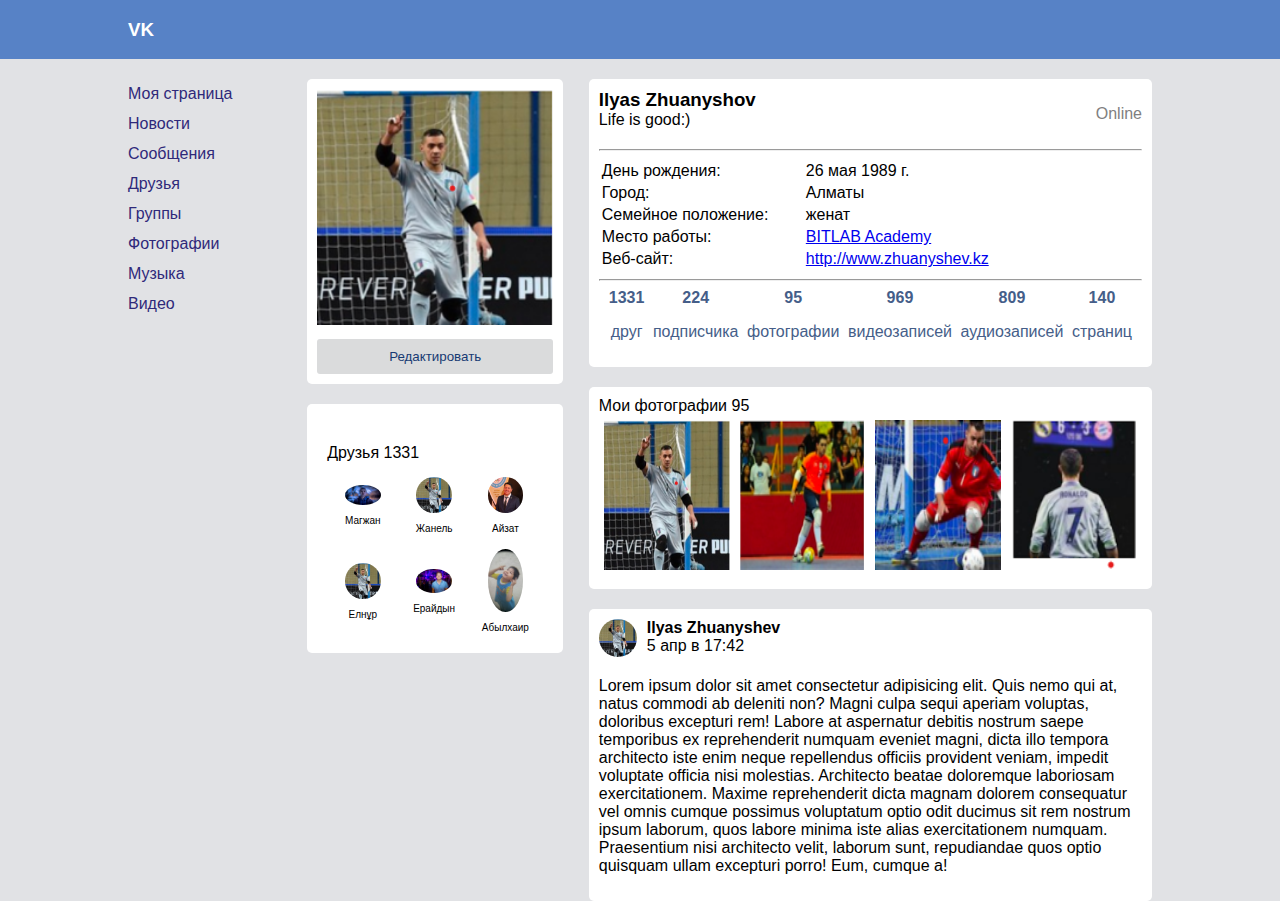
<file: src/SprintTask2/index.html>
<!DOCTYPE html>
<html>
<head>
  <title>VK profile</title>
  <link rel="stylesheet" href="style.css">
</head>
<body>
<div class="navbar">
  <div class="content">
    <div class="logo">
      <h3>VK</h3>
    </div>

  </div>
</div>
<div class="background_color">
  <div class="content">
    <div class="info">
      <div class="pages">
        <a href="index.html">Моя страница</a><br>
        <a href="#">Новости</a><br>
        <a href="#">Сообщения</a><br>
        <a href="#">Друзья</a><br>
        <a href="#">Группы</a><br>
        <a href="#">Фотографии</a><br>
        <a href="#">Музыка</a><br>
        <a href="#">Видео</a><br>
      </div>
      <div class="profil">
        <div class="profil_img">
          <div><img src="profil_photo.png" alt=""></div>
          <button>Редактировать</button>
        </div>
        <div class="friends_list">
          <div class="info">Друзья 1331</div>
          <div class="photo">
            <div>
              <img src="magzhan.jpg" alt="">
              Магжан
            </div>
            <div>
              <img src="profil_photo.png" alt="">
              Жанель
            </div>
            <div>
              <img src="aizat.jpg" alt="">
              Айзат
            </div>
            <div>
              <img src="profil_photo.png" alt="">
              Елнұр
            </div>
            <div>
              <img src="JqV-36pUsJc.jpg" alt="">
              Ерайдын
            </div>
            <div>
              <img src="F1sTdlANqx4.jpg" alt="">
              Абылхаир
            </div>
          </div>
        </div>
      </div>
      <div class="posts">
        <div class="profil_post">
          <div class="name">
            <div>
              <h3>Ilyas Zhuanyshov</h3>
              Life is good:)
            </div>
            <div id="status"><p>Online</p></div>
          </div>
          <hr>
          <div class="info_table">
            <table>
              <tr>
                <td>День рождения:</td>
                <td>26 мая 1989 г.</td>
              </tr>
              <tr>
                <td>Город:</td>
                <td>Алматы</td>
              </tr>
              <tr>
                <td>Семейное положение:</td>
                <td>женат</td>
              </tr>
              <tr>
                <td>Место работы:</td>
                <td> <a href="#">BITLAB Academy</a></td>
              </tr>
              <tr>
                <td>Веб-сайт:</td>
                <td><a href="#">http://www.zhuanyshev.kz</a></td>
              </tr>
            </table>
          </div>
          <hr>
          <div class="info_number">
            <div>
              <b>1331</b>
              <p>друг</p>
            </div>
            <div>
              <b>224</b>
              <p>подписчика</p>
            </div>
            <div>
              <b>95</b>
              <p>фотографии</p>
            </div>
            <div>
              <b>969</b>
              <p>видеозаписей</p>
            </div>
            <div>
              <b>809</b>
              <p>аудиозаписей</p>
            </div>
            <div>
              <b>140</b>
              <p>страниц</p>
            </div>
          </div>
        </div>

        <div class="my_photos">
          <div> <a href="#">Мои фотографии 95</a></div>
          <div class="images">
            <div><img src="profil_photo.png" alt=""></div>
            <div><img src="my_photo2.png" alt=""></div>
            <div><img src="profil_photo_3.png" alt=""></div>
            <div><img src="profil_photo_4.png" alt=""></div>
          </div>
        </div>
        <div class="my_post">
          <div class="my_post_profil">
            <div class="post_img"><img src="profil_photo.png" alt=""></div>
            <div>
              <b>Ilyas Zhuanyshev</b><br>
              5 апр в 17:42
            </div>
          </div>
          <div>
            <p>Lorem ipsum dolor sit amet consectetur adipisicing elit. Quis nemo qui at, natus commodi ab deleniti non? Magni culpa sequi aperiam voluptas, doloribus excepturi rem! Labore at aspernatur debitis nostrum saepe temporibus ex reprehenderit numquam eveniet magni, dicta illo tempora architecto iste enim neque repellendus officiis provident veniam, impedit voluptate officia nisi molestias. Architecto beatae doloremque laboriosam exercitationem. Maxime reprehenderit dicta magnam dolorem consequatur vel omnis cumque possimus voluptatum optio odit ducimus sit rem nostrum ipsum laborum, quos labore minima iste alias exercitationem numquam. Praesentium nisi architecto velit, laborum sunt, repudiandae quos optio quisquam ullam excepturi porro! Eum, cumque a!</p>
          </div>
        </div>
      </div>
    </div>
  </div>
</div>
</body>
</html>
</file>
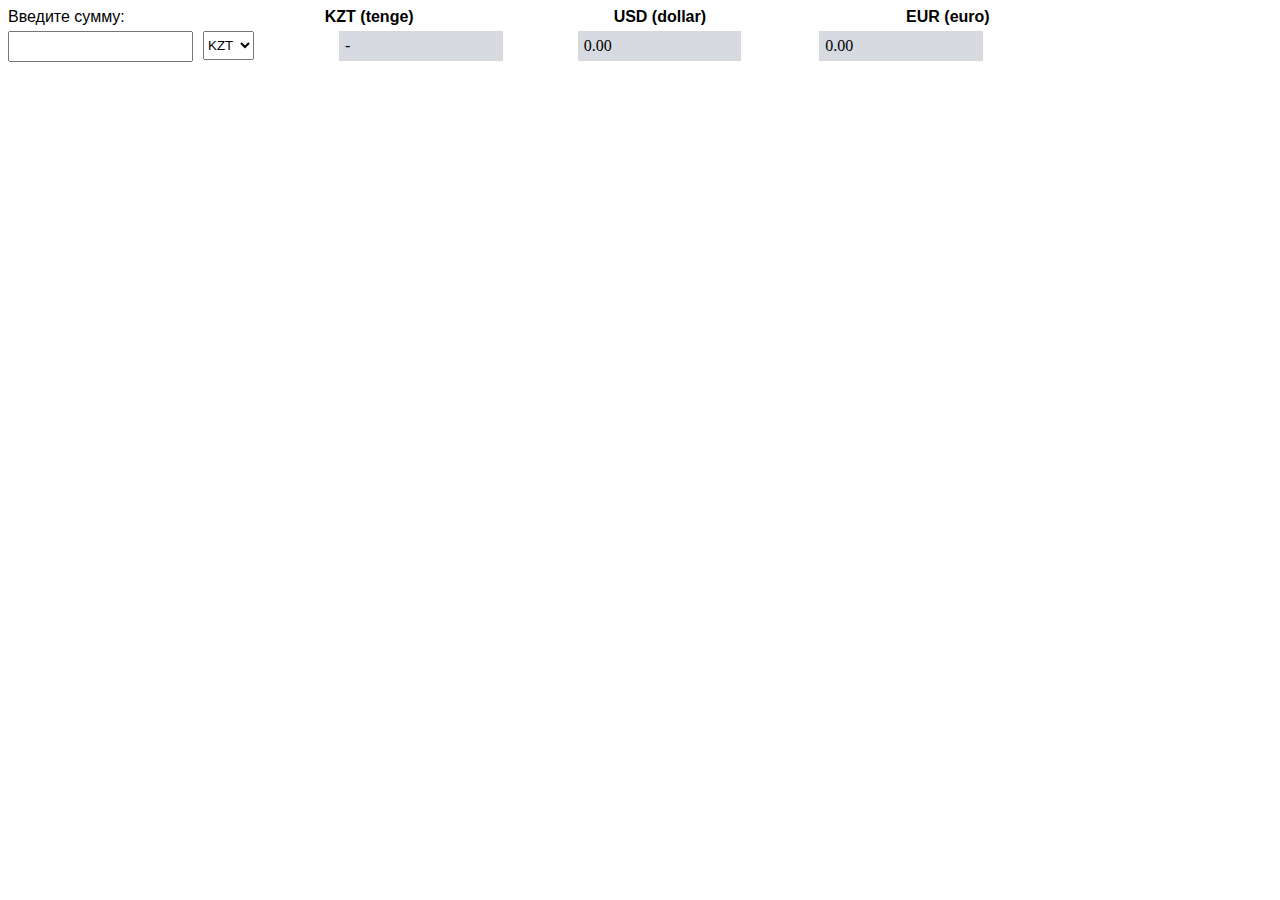
<file: src/SprintTask3/index.html>
<!DOCTYPE html>
<html lang="en">
<head>
  <meta charset="UTF-8">
  <meta http-equiv="X-UA-Compatible" content="IE=edge">
  <meta name="viewport" content="width=device-width, initial-scale=1.0">
  <title>Document</title>
</head>
<body>
<div style="display:flex; flex-direction: row; font-family: Arial, Helvetica, sans-serif; ">
  <p style="margin: 0px;">Введите cумму:</p>
  <b style="margin-left: 200px;">KZT (tenge)</b>
  <b style="margin-left: 200px;">USD (dollar)</b>
  <b style="margin-left: 200px;">EUR (euro)</b>
</div>

<div style="display:flex;">
  <br>
  <input type="number" id="amount" style="height: 25px; margin-top: 5px;" >
  <select id="choice" style="margin-left: 10px; height: 29px; margin-top: 5px;">
    <option>KZT</option>
    <option>USD</option>
    <option>EUR</option>
  </select>
  <div style="padding: 5px; margin-left: 85px; margin-top: 5px;  height: 6%; width: 12%; background-color: rgb(205, 208, 216, 0.779); border: 1px solid rgb(216, 216, 216);" id="kzt">-</div>
  <div style="padding: 5px;margin-left: 75px; margin-top: 5px; height: 6%; width: 12%; background-color: rgb(205, 208, 216, 0.779); border: 1px solid rgb(216, 216, 216);" id="usd">-</div>
  <div style="padding: 5px;margin-left: 78px; margin-top: 5px; height: 6%; width: 12%; background-color: rgba(205, 208, 216, 0.779); border: 1px solid rgb(216, 216, 216);" id="eur">-</div>
</div>


<script src="script.js"></script>
</body>
</html>
</file>
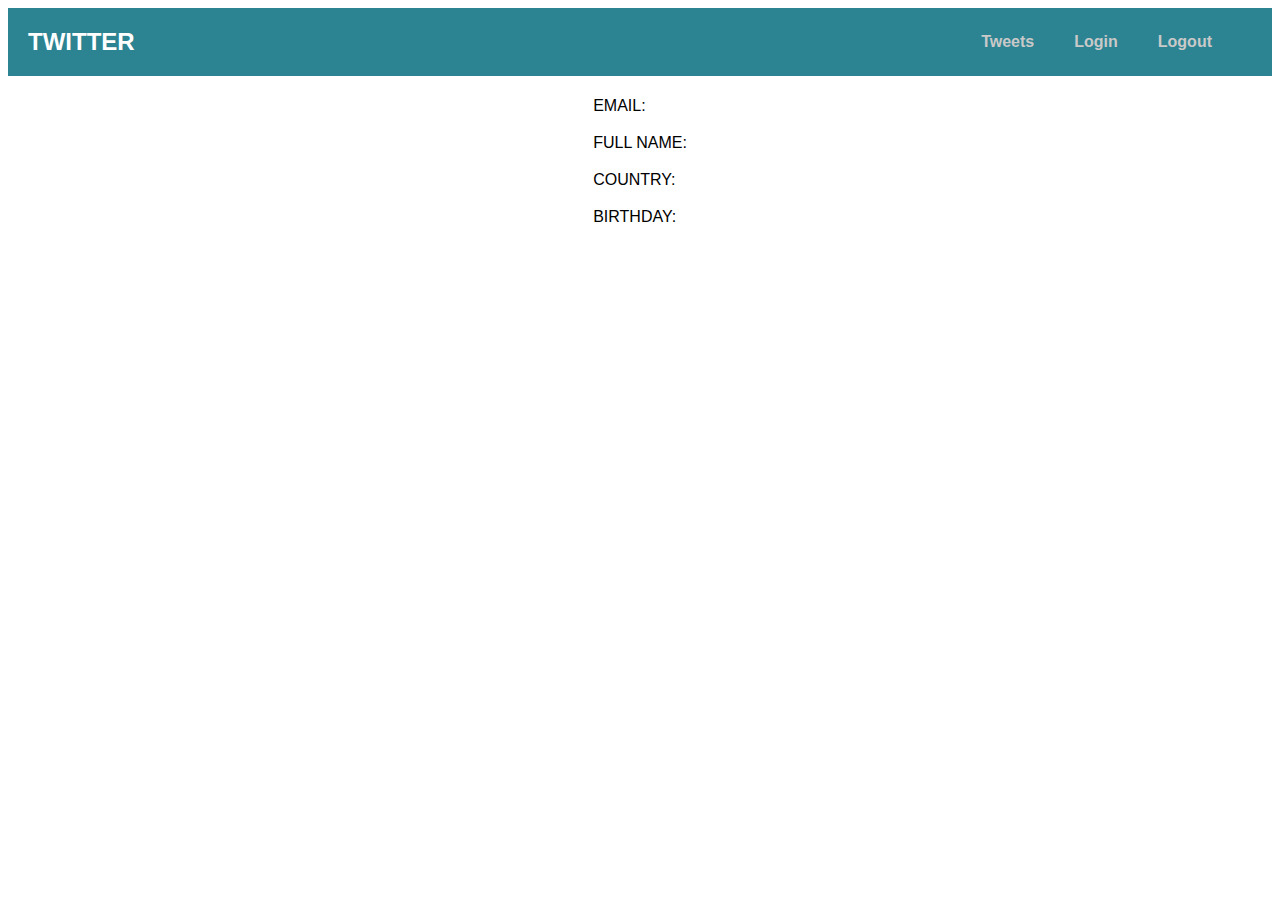
<file: src/SprintTask4/index.html>
<!DOCTYPE html>
<html lang="en">
<head>
  <meta charset="UTF-8">
  <meta http-equiv="X-UA-Compatible" content="IE=edge">
  <meta name="viewport" content="width=device-width, initial-scale=1.0">
  <title>Document</title>

  <link rel="stylesheet" href="style.css">

</head>
<body>
<header>
  <div class="logo">
    <b>TWITTER</b>
  </div>

  <div class="navbar">
    <a href="#">Tweets</a>
    <a href="#">Login</a>
    <a href="login.html">Logout</a>
  </div>
</header>

<div class="main">
  <div>
    <div>
      <div>
        <h1 id="welcome"></h1>
      </div>
      <div class="field">
        <div>
          <label for="email" style="font-family: Arial;">EMAIL:</label>
        </div>
        <div class="input">
          <h3 id="email"></h3>
        </div>
      </div>
      <div class="field">
        <div>
          <label for="fullName" style="font-family: Arial;">FULL NAME:</label>
        </div>
        <div class="input">
          <h3 id="fullName"></h3>
        </div>
      </div>
      <div class="field">
        <div>
          <label for="country" style="font-family: Arial;">COUNTRY:</label>
        </div>
        <div class="input">
          <h3 id="country"></h3>
        </div>
      </div>
      <div class="field">
        <div>
          <label for="birthdate" style="font-family: Arial;">BIRTHDAY:</label>
        </div>
        <div class="input">
          <h3 id="birthdate"></h3>
        </div>
      </div>

    </div>
  </div>
</div>


<script src="auth.js"></script>

</body>
</html>
</file>
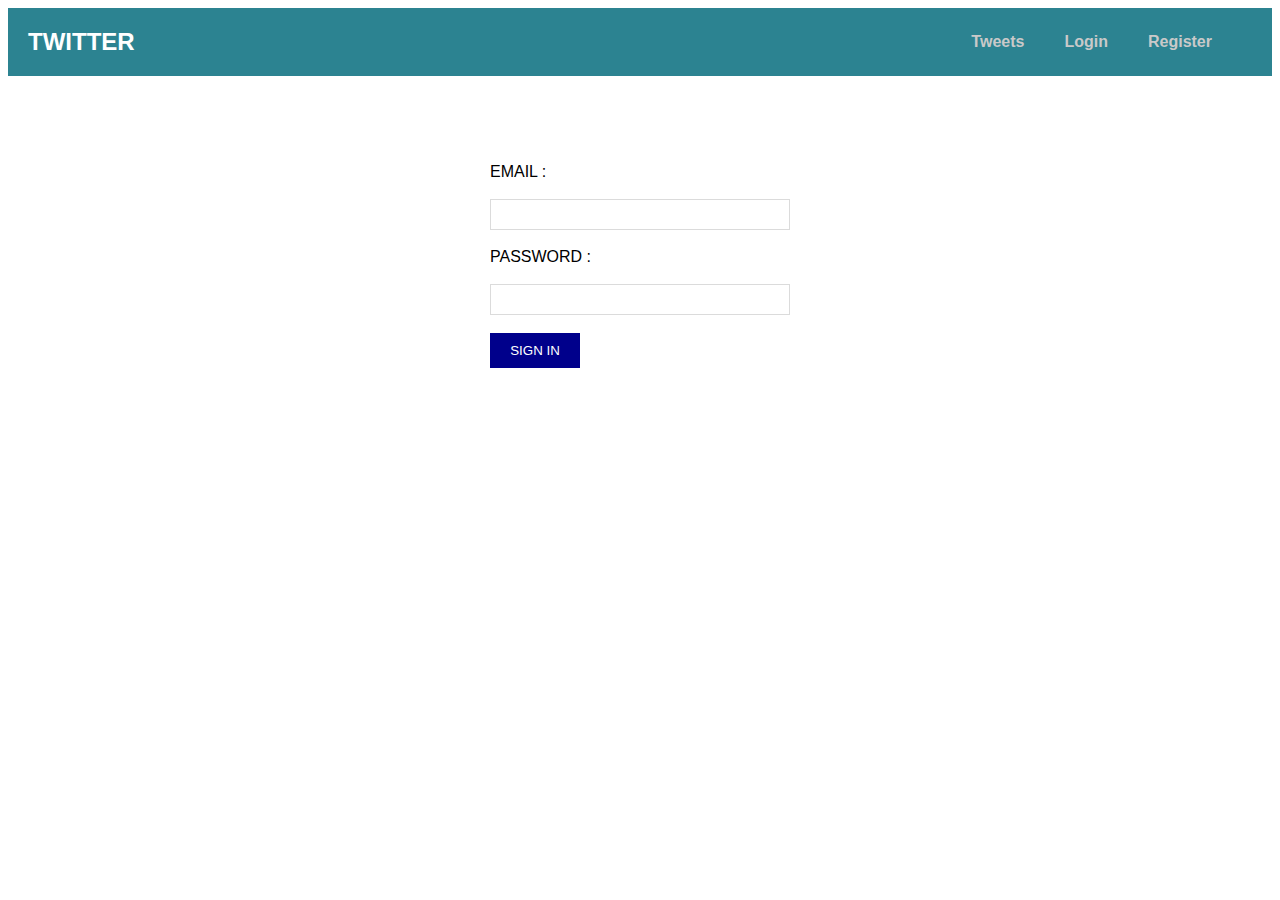
<file: src/SprintTask4/login.html>
<!DOCTYPE html>
<html lang="en">
<head>
  <meta charset="UTF-8">
  <meta http-equiv="X-UA-Compatible" content="IE=edge">
  <meta name="viewport" content="width=device-width, initial-scale=1.0">
  <title>Document</title>
  <link rel="stylesheet" href="style.css">
</head>
<body>
<header>
  <div class="logo">
    <b>TWITTER</b>
  </div>

  <div class="navbar">
    <a href="#">Tweets</a>
    <a href="#">Login</a>
    <a href="register.html">Register</a>
  </div>
</header>

<form method="get" id="form" action="index.html">
  <h3 class="error" id="error"></h3>
  <label class="email" style="font-family: Arial;">EMAIL :</label><br>
  <input type="text" id="emailInput"><br>
  <label class="password" style="font-family: Arial;">PASSWORD :</label><br>
  <input type="password" id="passwordInput"><br>
  <div class="field">
    <div>
      <button type="submit" class="submitButton">SIGN IN</button>
    </div>
  </div>
</form>
<script src="login.js"></script>
</body>
</html>
</file>
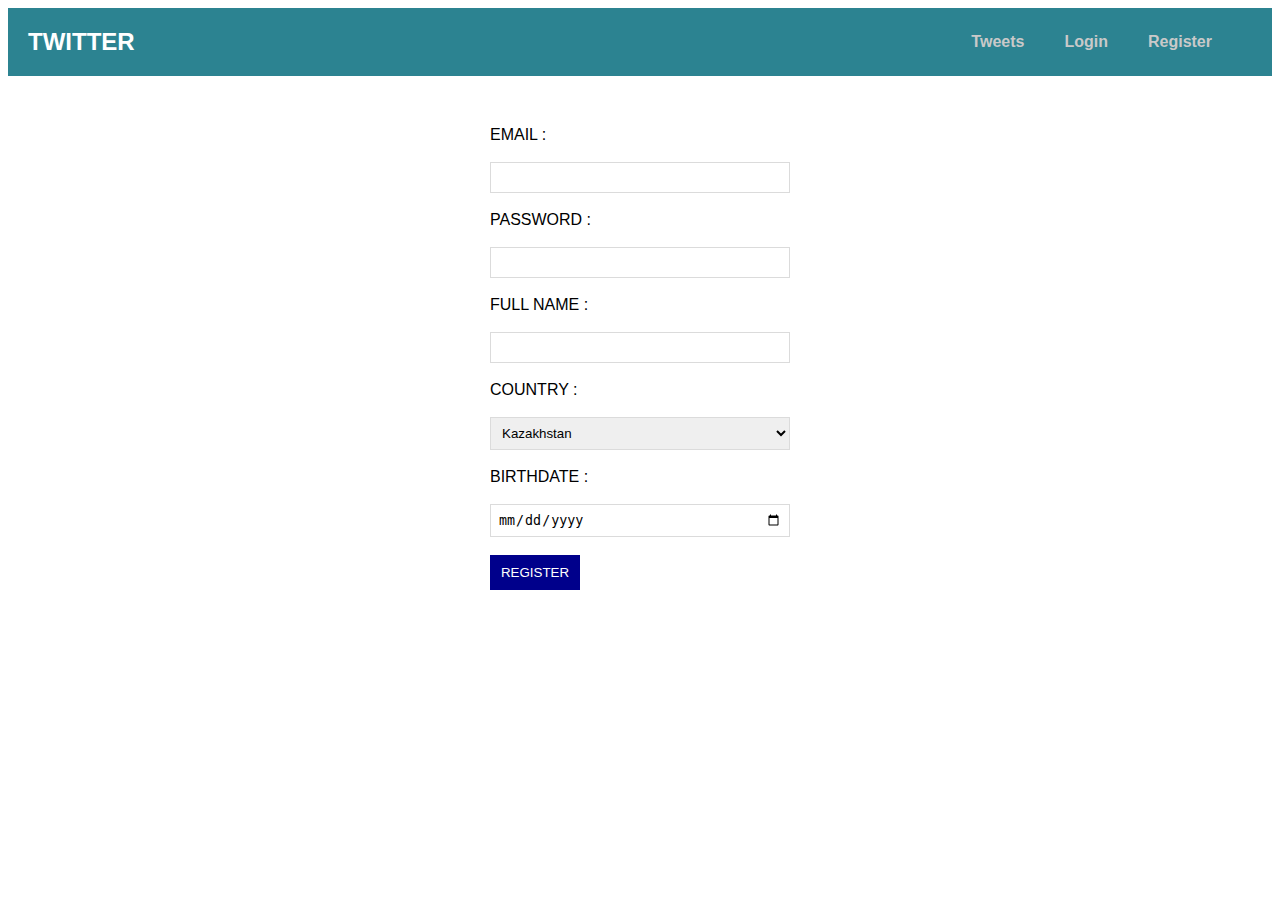
<file: src/SprintTask4/register.html>
<!DOCTYPE html>
<html lang="en">
<head>
  <meta charset="UTF-8">
  <meta http-equiv="X-UA-Compatible" content="IE=edge">
  <meta name="viewport" content="width=device-width, initial-scale=1.0">
  <title>Document</title>
  <link rel="stylesheet" href="style.css">
</head>
<body>
<header>
  <div class="logo">
    <b>TWITTER</b>
  </div>

  <div class="navbar">
    <a href="#">Tweets</a>
    <a href="login.html">Login</a>
    <a href="#">Register</a>
  </div>
</header>

<form action="#">
  <label class="email" style="font-family: Arial;">EMAIL :</label><br>
  <input type="text" id="emailInput"><br>
  <label class="password" style="font-family: Arial;">PASSWORD :</label><br>
  <input type="password" id="passwordInput"><br>
  <label class="fullname" style="font-family: Arial;">FULL NAME :</label><br>
  <input type="text" id="fullnameInput"><br>
  <label class="country" style="font-family: Arial;" >COUNTRY :</label><br>
  <select id="countryInput">
    <option>Kazakhstan</option>
    <option>Russia</option>
  </select><br>
  <label class="birthdate" style="font-family: Arial;">BIRTHDATE :</label><br>
  <input type="date" id="birthInput"><br>

  <button onclick="register()">REGISTER</button>
</form>

<script src="register.js"></script>
</body>
</html>
</file>
<file: src/SprintTask2/style.css>
body{
    margin:0;
    font-family: Arial;
}

.navbar{
    background-color: #5782c6;
}
.background_color{
    background-color: #e1e2e5;
}

.content{
    display: flex;
    justify-content: space-between;
    align-items: center;
    width: 80%;
    margin:0 auto;
}
.logo{
    color:white;
}
.searching{
    width: 70%;
}
.searching input{
    color:white;
    background-color: #173a73;
    border:0;
    border-radius: 20px;
    padding: 5px;
}

.info{
    display:flex;
    justify-content:space-between;
    margin-top: 20px;
    width: 100%;
}
.pages{
    width: 15%;
}
.pages a{
    text-decoration: none;
    color: rgb(47, 41, 122);
    line-height: 30px;
}
.profil{
    width: 25%;
}
.profil_img{
    background-color: white;
    display: flex;
    flex-direction: column;
    padding: 10px;
    border-radius: 5px;
}

.profil_img img{
    width: 100%;
}
.profil_img button{
    margin-top: 10px;
    background-color: #dadbdc;
    border: 0;
    border-radius: 3px;
    padding:10px;
    color: #173a73;
}
.friends_list{
    background-color: white;
    padding: 20px;
    margin-top: 20px;
    border-radius: 5px;
}
.photo{
    display: flex;
    flex-wrap: wrap;
}
.photo div{
    display: flex;
    justify-content: center;
    align-items: center;
    flex-direction: column;
    width: 33%;
    font-size: 10px;
}

.photo div img{
    width: 50%;
    margin-top: 15px;
    margin-bottom: 10px;
    border-radius: 50%;
}

.posts{
    width: 55%;
}
.profil_post{
    background-color: white;
    padding: 10px;
    border-radius: 5px;
    margin-bottom: 20px;
}
.name{
    display: flex;
    justify-content: space-between;
    margin-bottom: 10px;
}
.name h3{
    margin: 0px;
}

#status{
    color:gray;
}
.info_table td{
    min-width: 200px;

}
.info_number{
    display: flex;
    justify-content: space-between;
    margin: 0 10px;
    color: #455e89;
}
.info_number div{
    display: flex;
    justify-content: center;
    align-items: center;
    flex-direction: column;
}

.my_photos{
    background-color: white;
    padding: 10px;
    border-radius: 5px;
    margin-bottom: 20px;
}
.my_photos a{
    text-decoration: none;
    color: black;
}
.images{
    display: flex;
    justify-content: space-between;
    width:100%;
}
.images div{
    width: 25%;
    margin: 5px;
}
.images div img{
    width: 100%;
    min-height: 150px;
}
.my_post{
    background-color: white;
    padding: 10px;
    border-radius: 5px;
}
.my_post_profil{
    display: flex;
}
.post_img{
    width: 7%;
    margin-right: 10px;
}
.post_img img{
    width: 100%;
    border-radius: 50%;
}
</file>
<file: src/SprintTask4/style.css>
.main{
    display: flex;
    justify-content: center;
    margin-right: auto;
    margin-left: auto;
}



header{
    display: flex;
    padding: 20px;
    background-color: #2C8391;
}

.logo{
    width: 15%;

}

.navbar{
    display: flex;
    width: 85%;
    justify-content: flex-end;
    padding-top: 5px;

}

.logo b{
    color: #fff;
    font-family: Arial, Helvetica, sans-serif;
    font-size: x-large;
}

.navbar a{
    text-decoration: none;
    color: #C9C9C9;
    font-weight: bold;
    font-family: Arial, Helvetica, sans-serif;
    margin-right: 40px;


}

form{
    margin-top: 50px;
    width: 300px;
    display: flex;
    flex-direction: column;
    margin-right: auto;
    margin-left: auto;
}

input, select{
    padding: 7px;
    border: 1px solid #DBDBDB;
    outline: none;
}

button{
    padding: 10px;
    width: 90px;
    border: none;
    cursor: pointer;
    background-color: #00008B;
    color: white;
}
</file>
